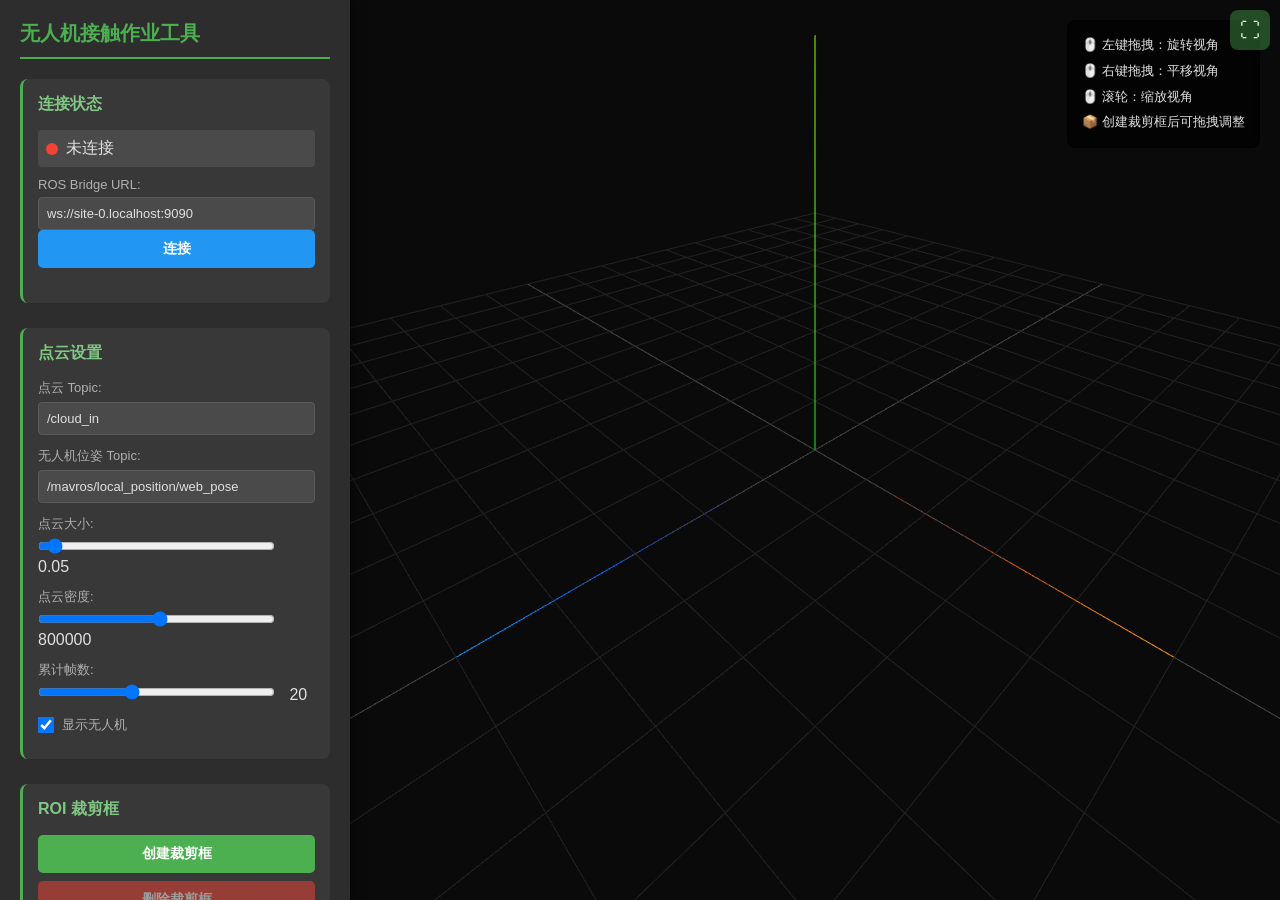
<file: index.html>
<!DOCTYPE html>
<html lang="zh-CN">
<head>
    <meta charset="UTF-8">
    <meta name="viewport" content="width=device-width, initial-scale=1.0">
    <title>ROS 点云裁剪与目标下发工具</title>
    <link rel="stylesheet" href="css/style.css?v=5">

    <!-- Three.js 库 (使用兼容版本) -->
    <!--<script src="https://cdn.jsdelivr.net/npm/three@0.128.0/build/three.min.js"></script>
    <script src="https://cdn.jsdelivr.net/npm/three@0.128.0/examples/js/controls/OrbitControls.js"></script>
    <script src="https://cdn.jsdelivr.net/npm/three@0.128.0/examples/js/controls/TransformControls.js"></script>-->

    <!-- ROS 库 -->
    <!--<script src="https://cdn.jsdelivr.net/npm/roslib@1.3.0/build/roslib.min.js"></script>-->

    <!-- EventEmitter3 用于事件处理 -->
    <!--<script src="https://cdn.jsdelivr.net/npm/eventemitter3@4.0.7/dist/eventemitter3.min.js"></script>-->
    <script src="js/vendor/three.min.js"></script>
    <script src="js/vendor/OrbitControls.js"></script>
    <script src="js/vendor/TransformControls.js"></script>
    <script src="js/vendor/roslib.min.js"></script>
    <script src="js/vendor/eventemitter3.min.js"></script>
</head>
<body>
    <!-- 移动端菜单按钮 -->
    <button id="mobile-menu-toggle">☰</button>

    <div id="container">
        <!-- 侧边栏控制面板 -->
        <div id="sidebar">
            <!-- 移动端关闭按钮 -->
            <button id="mobile-close-btn">✕</button>
            <div class="panel">
                <h2>无人机接触作业工具</h2>

                <!-- 连接状态 -->
                <div class="section">
                    <h3>连接状态</h3>
                    <div class="status-indicator">
                        <span id="connection-status" class="status-dot disconnected"></span>
                        <span id="connection-text">未连接</span>
                    </div>
                    <div class="input-group">
                        <label>ROS Bridge URL:</label>
                        <input type="text" id="ros-url" value="" />
                        <button id="connect-btn" class="btn btn-primary">连接</button>
                    </div>
                </div>

                <!-- 点云设置 -->
                <div class="section">
                    <h3>点云设置</h3>
                    <div class="input-group">
                        <label>点云 Topic:</label>
                        <input type="text" id="pointcloud-topic" value="/cloud_in" />
                    </div>
                    <div class="input-group">
                        <label>无人机位姿 Topic:</label>
                        <input type="text" id="pose-topic" value="/mavros/local_position/web_pose" />
                    </div>
                    <div class="input-group">
                        <label>点云大小:</label>
                        <input type="range" id="point-size" min="0.01" max="1" value="0.05" step="0.01" />
                        <span id="point-size-value">0.05</span>
                    </div>
                    <div class="input-group">
                        <label>点云密度:</label>
                        <input
                            type="range"
                            id="cloud-density"
                            min="50000"
                            max="1500000"
                            value="800000"
                            step="50000"
                        />
                        <span id="cloud-density-value">800000</span>
                    </div>
                    <div class="input-group">
                        <label>累计帧数:</label>
                        <input
                            type="range"
                            id="accumulation-frames"
                            min="1"
                            max="50"
                            value="20"
                            step="1"
                        />
                        <span id="accumulation-frames-value">20</span>
                    </div>
                    <div class="checkbox-group">
                        <input type="checkbox" id="show-drone" checked />
                        <label for="show-drone">显示无人机</label>
                    </div>
                </div>

                <!-- ROI 裁剪框 -->
                <div class="section">
                    <h3>ROI 裁剪框</h3>
                    <button id="create-roi-btn" class="btn btn-success">创建裁剪框</button>
                    <button id="delete-roi-btn" class="btn btn-danger" disabled>删除裁剪框</button>

                    <!-- <div id="roi-info" class="info-box" style="display: none;">
                        <h4>裁剪框参数</h4>
                        <div class="param-row">
                            <span>中心:</span>
                            <span id="roi-center">-</span>
                        </div>
                        <div class="param-row">
                            <span>尺寸:</span>
                            <span id="roi-size">-</span>
                        </div>
                        <div class="param-row">
                            <span>旋转:</span>
                            <span id="roi-rotation">-</span>
                        </div>
                    </div> -->

                    <div class="input-group">
                        <label>变换模式:</label>
                        <select id="transform-mode">
                            <option value="translate">平移</option>
                            <option value="rotate">旋转</option>
                            <option value="scale">缩放</option>
                        </select>
                    </div>

                    <div style="margin-top: 10px;">
                        <button id="send-crop-btn" class="btn btn-info" disabled>发送裁剪框到上位机</button>
                        <button id="reset-crop-btn" class="btn btn-secondary" disabled>重置裁剪</button>
                    </div>
                    <div id="crop-status" class="info-box" style="display: none; margin-top: 10px;">
                        <div class="param-row">
                            <span>裁剪状态:</span>
                            <span id="crop-status-text">未裁剪</span>
                        </div>
                    </div>
                </div>

                <!-- 曲面拟合 -->
                <div class="section">
                    <h3>曲面拟合</h3>
                    <div class="info-box" style="margin-bottom: 10px;">
                        <div class="param-row">
                            <span>状态:</span>
                            <span id="surface-status-text">未拟合</span>
                        </div>
                        <div class="param-row">
                            <span>参考法向:</span>
                            <span id="surface-normal-text">-X</span>
                        </div>
                    </div>
                    <div class="input-group">
                        <label>参考轴向:</label>
                        <select id="normal-axis">
                            <option value="0" selected>X</option>
                            <option value="1">Y</option>
                            <option value="2">Z</option>
                        </select>
                    </div>
                    <div class="checkbox-group">
                        <input type="checkbox" id="reverse-normal" />
                        <label for="reverse-normal">反转法向</label>
                    </div>
                    <button id="generate-surface-btn" class="btn btn-success" disabled>生产曲面</button>
                    <button id="clear-surface-btn" class="btn btn-secondary" disabled>取消曲面</button>
                </div>

                <!-- 目标点选择 -->
                <div class="section">
                    <h3>轨迹规划参数</h3>

                    <!-- 起始点 UV 参数 -->
                    <div class="subsection">
                        <h4>起始点 UV 参数</h4>
                        <div class="input-group">
                            <label>起始 U (0-1):</label>
                            <input type="range" id="start-u-slider" min="0" max="1" value="0.2" step="0.01" />
                            <span id="start-u-value">0.20</span>
                        </div>
                        <div class="input-group">
                            <label>起始 V (0-1):</label>
                            <input type="range" id="start-v-slider" min="0" max="1" value="0.2" step="0.01" />
                            <span id="start-v-value">0.20</span>
                        </div>
                        <div class="info-box" style="margin-top: 5px;">
                            <div class="param-row">
                                <span>曲面点:</span>
                                <span id="start-point-info">未设置</span>
                            </div>
                        </div>
                    </div>

                    <!-- 终点 UV 参数 -->
                    <div class="subsection" style="margin-top: 15px;">
                        <h4>终点 UV 参数</h4>
                        <div class="input-group">
                            <label>终点 U (0-1):</label>
                            <input type="range" id="goal-u-slider" min="0" max="1" value="0.8" step="0.01" />
                            <span id="goal-u-value">0.80</span>
                        </div>
                        <div class="input-group">
                            <label>终点 V (0-1):</label>
                            <input type="range" id="goal-v-slider" min="0" max="1" value="0.8" step="0.01" />
                            <span id="goal-v-value">0.80</span>
                        </div>
                        <div class="info-box" style="margin-top: 5px;">
                            <div class="param-row">
                                <span>曲面点:</span>
                                <span id="goal-point-info">未设置</span>
                            </div>
                        </div>
                    </div>

                    <!-- 规划参数 -->
                    <div class="subsection" style="margin-top: 15px;">
                        <h4>规划参数</h4>
                        <div class="input-group">
                            <label>采样数量:</label>
                            <input type="number" id="num-samples" value="5000" min="1000" max="20000" step="1000" />
                        </div>
                        <div class="input-group">
                            <label>超时时间(秒):</label>
                            <input type="number" id="planning-timeout" value="20" min="5" max="60" step="5" />
                        </div>
                    </div>
                </div>

                <!-- 执行控制 -->
                <div class="section">
                    <h3>执行控制</h3>
                    <button id="execute-planning-btn" class="btn btn-execute" disabled>执行轨迹规划</button>
                    <button id="reset-btn" class="btn btn-secondary">重置所有</button>
                </div>

                <!-- 日志信息 -->
                <div class="section">
                    <h3>日志</h3>
                    <div id="log-container" class="log-box"></div>
                </div>
            </div>
        </div>

        <!-- 3D 渲染区域 -->
        <div id="viewport">
            <canvas id="canvas3d"></canvas>
            <!-- 全屏按钮 -->
            <button id="fullscreen-btn" title="全屏显示">⛶</button>
            <div id="instructions" class="overlay-text">
                <p>🖱️ 左键拖拽：旋转视角</p>
                <p>🖱️ 右键拖拽：平移视角</p>
                <p>🖱️ 滚轮：缩放视角</p>
                <p>📦 创建裁剪框后可拖拽调整</p>
            </div>
            <div id="picking-mode" class="overlay-text" style="display: none; background: rgba(255, 165, 0, 0.9);">
                <p>🎯 点选模式激活</p>
                <p>点击点云表面选择目标点</p>
                <p>按 ESC 取消</p>
            </div>
        </div>
    </div>

    <!-- 加载主脚本 -->
    <script src="js/pointcloud.js?v=5"></script>
    <script src="js/roi_selector.js?v=5"></script>
    <script src="js/main.js?v=12"></script>
</body>
</html>
</file>
<file: css/style.css>
* {
    margin: 0;
    padding: 0;
    box-sizing: border-box;
}

body {
    font-family: 'Segoe UI', Tahoma, Geneva, Verdana, sans-serif;
    overflow: hidden;
    background: #1a1a1a;
    color: #e0e0e0;
}

#container {
    display: flex;
    height: 100vh;
    width: 100vw;
}

/* 侧边栏样式 */
#sidebar {
    width: 350px;
    background: #2d2d2d;
    overflow-y: auto;
    box-shadow: 2px 0 10px rgba(0, 0, 0, 0.5);
    z-index: 100;
}

.panel {
    padding: 20px;
}

.panel h2 {
    color: #4CAF50;
    margin-bottom: 20px;
    font-size: 20px;
    border-bottom: 2px solid #4CAF50;
    padding-bottom: 10px;
}

.section {
    margin-bottom: 25px;
    padding: 15px;
    background: #383838;
    border-radius: 8px;
    border-left: 3px solid #4CAF50;
}

.section h3 {
    color: #81C784;
    margin-bottom: 15px;
    font-size: 16px;
}

/* 输入组样式 */
.input-group {
    margin-bottom: 12px;
}

.input-group label {
    display: block;
    margin-bottom: 5px;
    color: #b0b0b0;
    font-size: 13px;
}

.input-group input[type="text"],
.input-group select {
    width: 100%;
    padding: 8px;
    background: #4a4a4a;
    border: 1px solid #5a5a5a;
    border-radius: 4px;
    color: #e0e0e0;
    font-size: 13px;
}

.input-group input[type="text"]:focus,
.input-group select:focus {
    outline: none;
    border-color: #4CAF50;
}

.input-group input[type="range"] {
    width: calc(100% - 40px);
    margin-right: 10px;
}

/* 复选框样式 */
.checkbox-group {
    display: flex;
    align-items: center;
    margin-bottom: 10px;
}

.checkbox-group input[type="checkbox"] {
    margin-right: 8px;
    width: 16px;
    height: 16px;
}

.checkbox-group label {
    color: #b0b0b0;
    font-size: 13px;
}

/* 按钮样式 */
.btn {
    width: 100%;
    padding: 10px;
    margin-bottom: 8px;
    border: none;
    border-radius: 5px;
    cursor: pointer;
    font-size: 14px;
    font-weight: 600;
    transition: all 0.3s ease;
}

.btn:hover {
    transform: translateY(-2px);
    box-shadow: 0 4px 8px rgba(0, 0, 0, 0.3);
}

.btn:disabled {
    opacity: 0.5;
    cursor: not-allowed;
    transform: none;
}

.btn-primary {
    background: #2196F3;
    color: white;
}

.btn-primary:hover:not(:disabled) {
    background: #1976D2;
}

.btn-success {
    background: #4CAF50;
    color: white;
}

.btn-success:hover:not(:disabled) {
    background: #388E3C;
}

.btn-danger {
    background: #f44336;
    color: white;
}

.btn-danger:hover:not(:disabled) {
    background: #d32f2f;
}

.btn-info {
    background: #00BCD4;
    color: white;
}

.btn-info:hover:not(:disabled) {
    background: #0097A7;
}

.btn-execute {
    background: linear-gradient(135deg, #667eea 0%, #764ba2 100%);
    color: white;
    font-size: 16px;
    padding: 12px;
}

.btn-execute:hover:not(:disabled) {
    background: linear-gradient(135deg, #764ba2 0%, #667eea 100%);
}

.btn-secondary {
    background: #757575;
    color: white;
}

.btn-secondary:hover:not(:disabled) {
    background: #616161;
}

/* 状态指示器 */
.status-indicator {
    display: flex;
    align-items: center;
    margin-bottom: 10px;
    padding: 8px;
    background: #4a4a4a;
    border-radius: 4px;
}

.status-dot {
    width: 12px;
    height: 12px;
    border-radius: 50%;
    margin-right: 8px;
    animation: pulse 2s infinite;
}

.status-dot.connected {
    background: #4CAF50;
}

.status-dot.disconnected {
    background: #f44336;
    animation: none;
}

@keyframes pulse {
    0%, 100% {
        opacity: 1;
    }
    50% {
        opacity: 0.5;
    }
}

/* 信息框样式 */
.info-box {
    background: #4a4a4a;
    padding: 12px;
    border-radius: 5px;
    margin-top: 10px;
    font-size: 12px;
}

.info-box h4 {
    color: #81C784;
    margin-bottom: 8px;
    font-size: 13px;
}

.param-row {
    display: flex;
    justify-content: space-between;
    margin-bottom: 6px;
    padding: 4px 0;
    border-bottom: 1px solid #5a5a5a;
}

.param-row:last-child {
    border-bottom: none;
}

.param-row span:first-child {
    color: #b0b0b0;
    font-weight: 600;
}

.param-row span:last-child {
    color: #e0e0e0;
    font-family: 'Courier New', monospace;
}

/* 日志框样式 */
.log-box {
    background: #1a1a1a;
    padding: 10px;
    border-radius: 5px;
    height: 150px;
    overflow-y: auto;
    font-family: 'Courier New', monospace;
    font-size: 11px;
    border: 1px solid #5a5a5a;
}

.log-entry {
    margin-bottom: 5px;
    padding: 3px 5px;
    border-radius: 3px;
}

.log-entry.info {
    color: #81C784;
}

.log-entry.warning {
    color: #FFB74D;
}

.log-entry.error {
    color: #E57373;
}

.log-entry.success {
    color: #4DD0E1;
}

/* 3D 视口样式 */
#viewport {
    flex: 1;
    position: relative;
    background: #0a0a0a;
}

#canvas3d {
    width: 100%;
    height: 100%;
    display: block;
}

/* 覆盖文本样式 */
.overlay-text {
    position: absolute;
    top: 20px;
    right: 20px;
    background: rgba(0, 0, 0, 0.7);
    padding: 15px;
    border-radius: 8px;
    color: #e0e0e0;
    font-size: 13px;
    line-height: 1.6;
    backdrop-filter: blur(5px);
}

.overlay-text p {
    margin-bottom: 5px;
}

.overlay-text p:last-child {
    margin-bottom: 0;
}

/* 滚动条样式 */
::-webkit-scrollbar {
    width: 8px;
}

::-webkit-scrollbar-track {
    background: #2d2d2d;
}

::-webkit-scrollbar-thumb {
    background: #5a5a5a;
    border-radius: 4px;
}

::-webkit-scrollbar-thumb:hover {
    background: #6a6a6a;
}

/* 移动端菜单切换按钮 */
#mobile-menu-toggle {
    display: none;
    position: fixed;
    top: 10px;
    left: 10px;
    z-index: 200;
    width: 50px;
    height: 50px;
    background: rgba(76, 175, 80, 0.6);
    border: none;
    border-radius: 8px;
    color: white;
    font-size: 24px;
    cursor: pointer;
    box-shadow: 0 2px 10px rgba(0, 0, 0, 0.3);
}

#mobile-menu-toggle:active {
    background: rgba(56, 142, 60, 0.8);
}

/* 响应式设计 - 平板 */
@media (max-width: 1024px) {
    #sidebar {
        width: 300px;
    }

    .panel {
        padding: 15px;
    }

    .section {
        padding: 12px;
        margin-bottom: 15px;
    }
}

/* 响应式设计 - 手机/遥控器 */
@media (max-width: 768px) {
    #mobile-menu-toggle {
        display: flex;
        align-items: center;
        justify-content: center;
    }

    #container {
        flex-direction: column-reverse;
    }

    #sidebar {
        position: fixed;
        top: 0;
        left: 0;
        width: 100%;
        height: 100vh;
        z-index: 150;
        transform: translateX(-100%);
        transition: transform 0.3s ease;
        overflow-y: auto;
    }

    #sidebar.mobile-open {
        transform: translateX(0);
    }

    #viewport {
        width: 100%;
        height: 100vh;
    }

    .panel {
        padding: 15px;
        padding-top: 70px; /* 为关闭按钮留空间 */
    }

    .panel h2 {
        font-size: 18px;
        margin-bottom: 15px;
    }

    .section {
        padding: 12px;
        margin-bottom: 12px;
    }

    .section h3 {
        font-size: 15px;
        margin-bottom: 10px;
    }

    /* 增大触摸目标 */
    .btn {
        padding: 14px;
        font-size: 15px;
        margin-bottom: 10px;
        min-height: 48px;
    }

    .input-group input[type="text"],
    .input-group select {
        padding: 12px;
        font-size: 15px;
        min-height: 48px;
    }

    .input-group label {
        font-size: 14px;
        margin-bottom: 8px;
    }

    .checkbox-group {
        padding: 8px 0;
    }

    .checkbox-group input[type="checkbox"] {
        width: 24px;
        height: 24px;
        margin-right: 12px;
    }

    .checkbox-group label {
        font-size: 14px;
    }

    /* 状态指示器 */
    .status-indicator {
        padding: 12px;
    }

    .status-dot {
        width: 16px;
        height: 16px;
    }

    /* 信息框 */
    .info-box {
        padding: 10px;
        font-size: 13px;
    }

    .param-row {
        padding: 6px 0;
        flex-wrap: wrap;
    }

    .param-row span:last-child {
        font-size: 12px;
        word-break: break-all;
    }

    /* 日志框 */
    .log-box {
        height: 120px;
        font-size: 12px;
    }

    /* 覆盖文本 */
    .overlay-text {
        top: 70px;
        right: 10px;
        left: 10px;
        padding: 12px;
        font-size: 14px;
    }

    /* 隐藏桌面端的操作提示 */
    #instructions {
        display: none;
    }

    /* 移动端关闭按钮 */
    #mobile-close-btn {
        display: block;
        position: absolute;
        top: 15px;
        right: 15px;
        width: 40px;
        height: 40px;
        background: #f44336;
        border: none;
        border-radius: 50%;
        color: white;
        font-size: 20px;
        cursor: pointer;
        z-index: 160;
    }
}

/* 桌面端隐藏移动端关闭按钮 */
#mobile-close-btn {
    display: none;
}

/* 选点模式提示 - 放在右下角，更小更不遮挡 */
#picking-mode {
    top: auto !important;
    bottom: 20px;
    right: 20px;
    left: auto !important;
    padding: 10px 15px;
    font-size: 12px;
    background: rgba(255, 165, 0, 0.7) !important;
    max-width: 200px;
}

#picking-mode p {
    margin: 3px 0;
}

@media (max-width: 768px) {
    #picking-mode {
        bottom: 10px;
        right: 10px;
        left: auto !important;
        padding: 8px 12px;
        font-size: 11px;
        max-width: 160px;
    }
}

/* 全屏按钮 */
#fullscreen-btn {
    position: absolute;
    top: 10px;
    right: 10px;
    width: 40px;
    height: 40px;
    background: rgba(76, 175, 80, 0.4);
    border: none;
    border-radius: 8px;
    color: white;
    font-size: 20px;
    cursor: pointer;
    z-index: 50;
    display: flex;
    align-items: center;
    justify-content: center;
    transition: background 0.3s ease;
}

#fullscreen-btn:hover {
    background: rgba(76, 175, 80, 0.7);
}

#fullscreen-btn:active {
    background: rgba(56, 142, 60, 0.8);
}

/* 移动端全屏按钮位置调整 */
@media (max-width: 768px) {
    #fullscreen-btn {
        top: 10px;
        right: 70px;
    }
}
</file>
